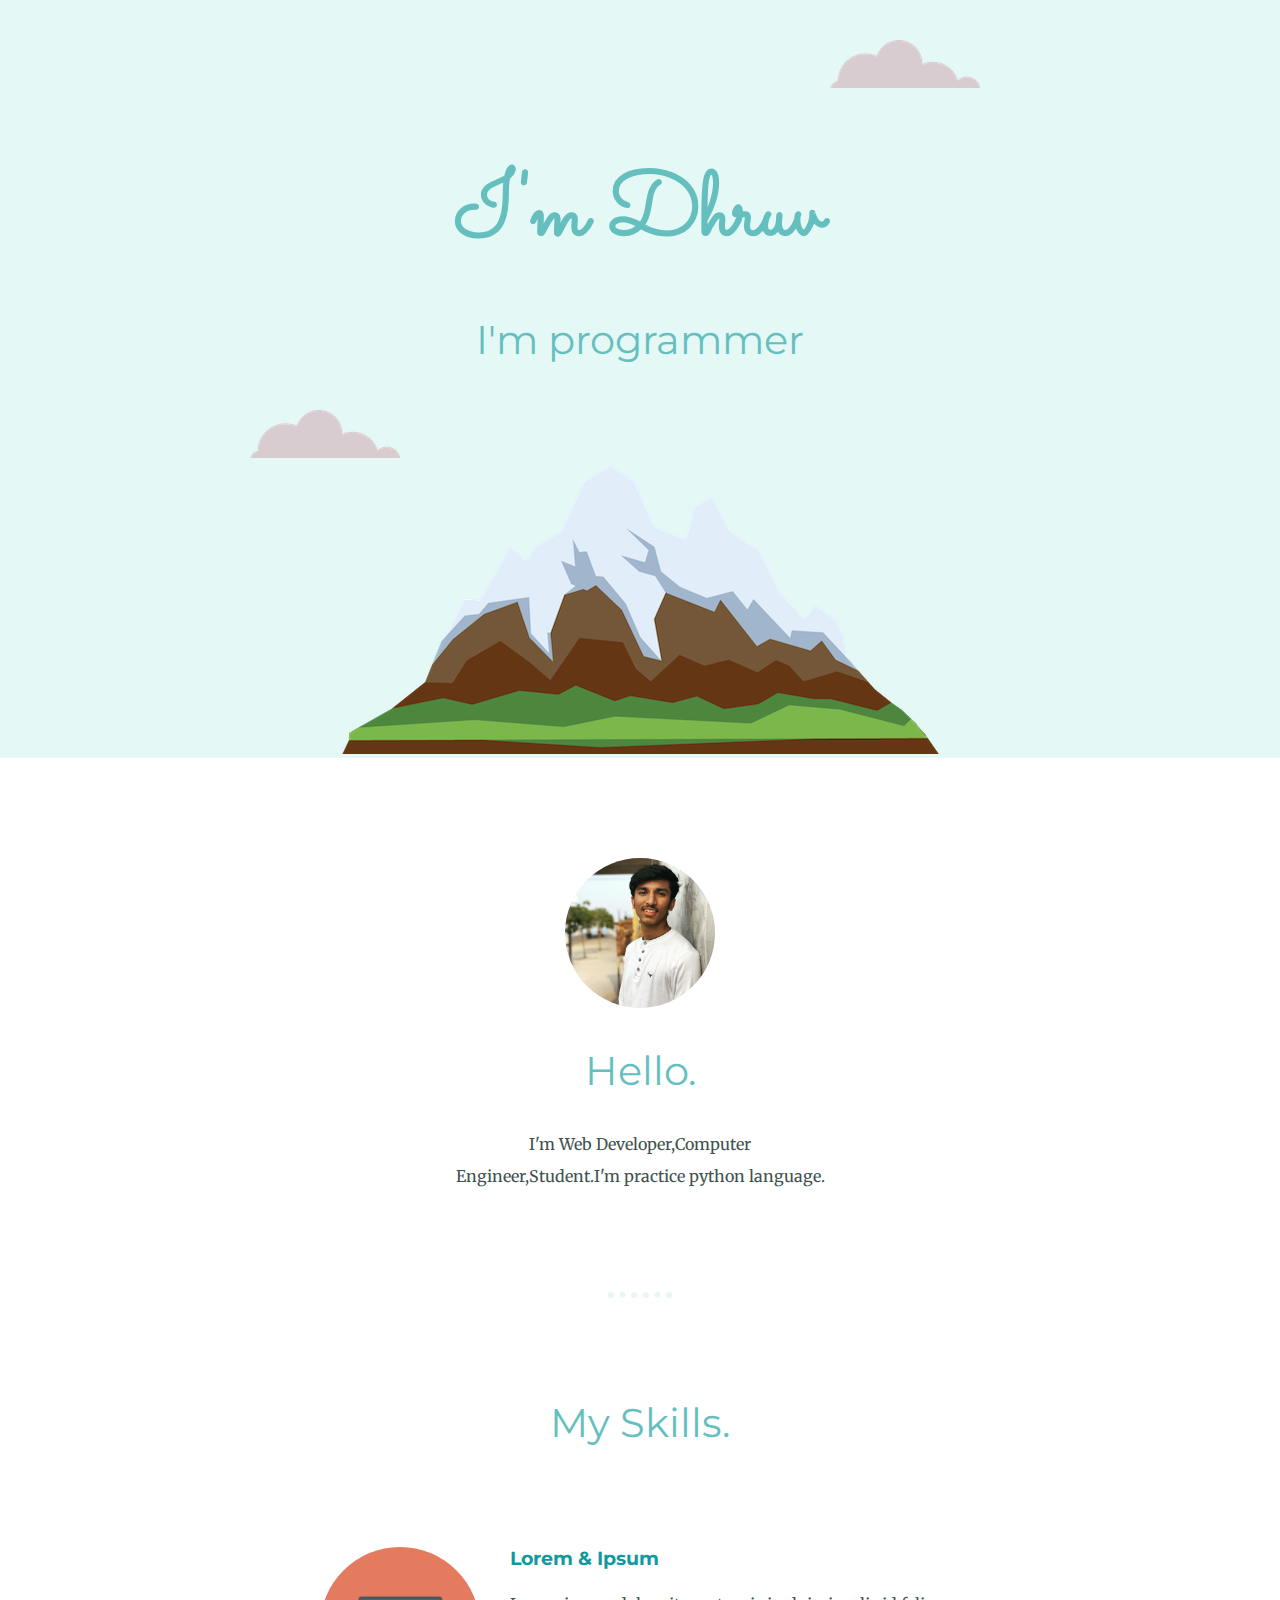
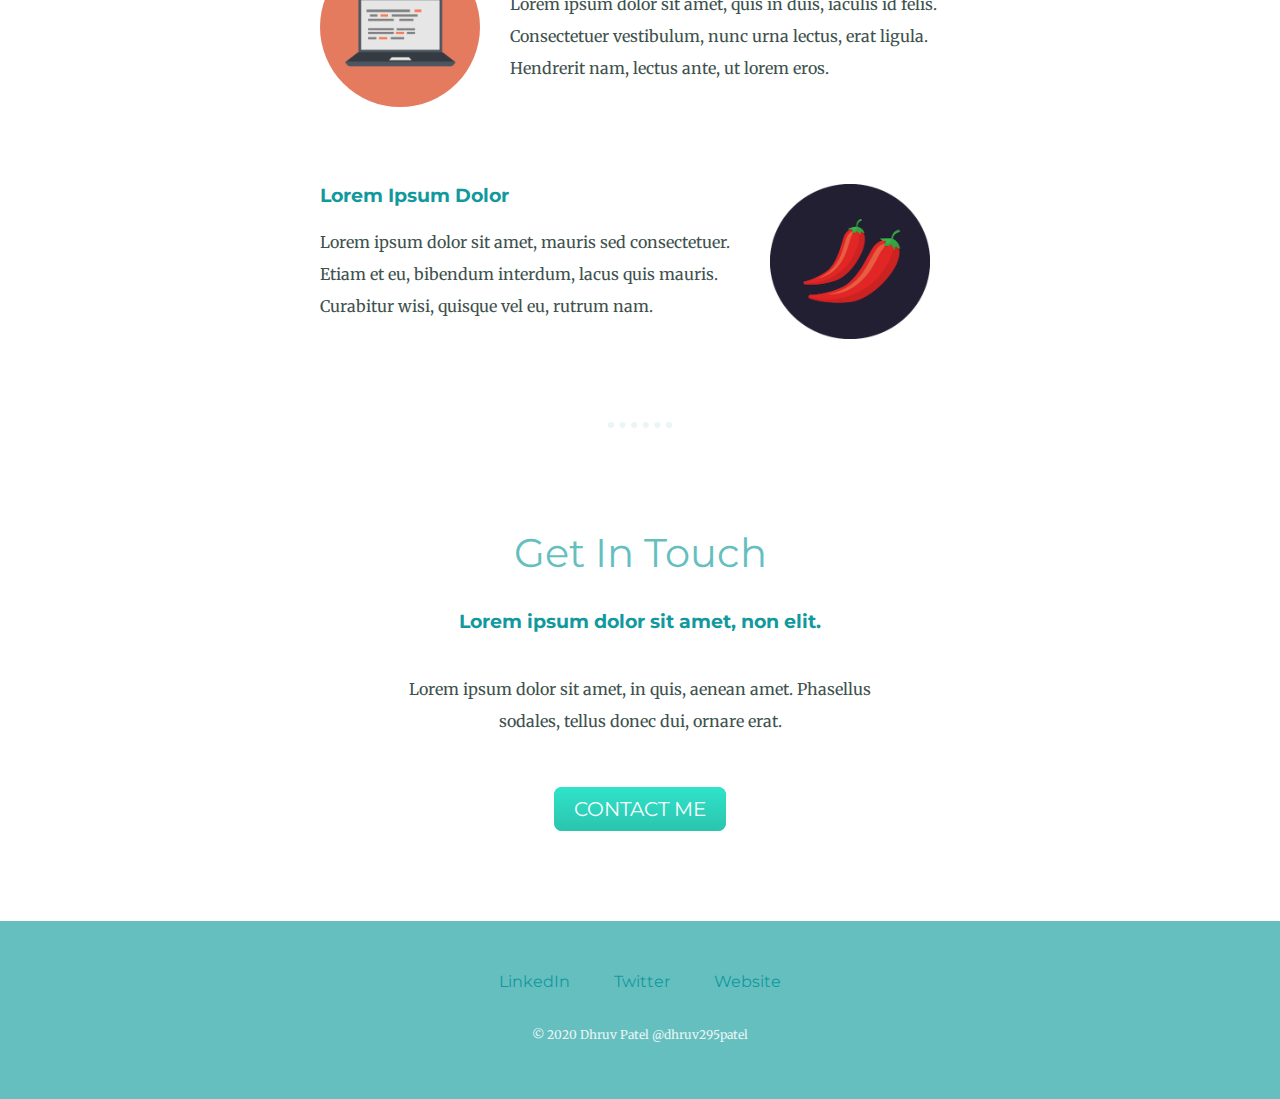
<file: index.html>
<!DOCTYPE html>
<html lang="en" dir="ltr">
  <head>
    <meta charset="utf-8">
    <title>DHRUV</title>
    <link rel="stylesheet" href="style.css">
    <link rel="icon" href="myfavicon.ico">
    <link href="https://fonts.googleapis.com/css2?family=Merriweather:wght@300&family=Montserrat:wght@500&family=Sacramento&display=swap" rel="stylesheet">
  <body>
    <div class="top-container">
      <img class="top-cloud" src="cloud.png" alt="cloud-img">
      <h1>I'm Dhruv</h1>
      <h2>I'm programmer</h2>
      <img class="bottom-cloud" src="cloud.png" alt="cloud-img">
      <img src="mountain.png" alt="mountain-img">
    </div>
    <div class="middle-container">
      <div class="profile">
        <img class="circular" src="myphoto.jpg" alt="">
        <h2>Hello.</h2>
        <p class="intro">I'm Web Developer,Computer Engineer,Student.I'm practice python language.</p>
      </div>
      <hr>
      <div class="skills">
        <h2>My Skills.</h2>
        <div class="skill-row">
          <img class="code-img" src="computer.png" alt="">
          <h3>Lorem & Ipsum</h3>
          <p>Lorem ipsum dolor sit amet, quis in duis, iaculis id felis. Consectetuer vestibulum, nunc urna lectus, erat ligula. Hendrerit nam, lectus ante, ut lorem eros.</p>
        </div>
        <div class="skill-row">
          <img class="chilli-img" src="chillies.png" alt="">
          <h3>Lorem Ipsum Dolor</h3>
          <p>Lorem ipsum dolor sit amet, mauris sed consectetuer. Etiam et eu, bibendum interdum, lacus quis mauris. Curabitur wisi, quisque vel eu, rutrum nam.</p>
        </div>
      </div>
      <hr>
      <div class="contact-me">
        <h2>Get In Touch</h2>
        <h3>Lorem ipsum dolor sit amet, non elit.</h3>
        <p class="contact-message">Lorem ipsum dolor sit amet, in quis, aenean amet. Phasellus sodales, tellus donec dui, ornare erat.</p>
        <a class="btn" href="mailto:dhruv295patel@gmail.com">CONTACT ME</a>
      </div>
    </div>


    <div class="bottom-container">
      <a class="footer-link" href="https://www.linkedin.com/">LinkedIn</a>
      <a class="footer-link" href="https://twitter.com/">Twitter</a>
      <a class="footer-link" href="https://www.appbrewery.co/">Website</a>
      <p class="copyright">© 2020 Dhruv Patel @dhruv295patel</p>
    </div>


  </body>
</html>
</file>
<file: style.css>
body{
  color: #40514E;
  margin: 0;
  text-align: center;
  font-family: 'Merriweather', serif;
}

h1{
  font-size: 562.5%;
  margin: 50px auto 0 auto;
  font-family: 'Sacramento', cursive;
  color: #66BFBF;
}
h2{
  font-size: 2.5rem;
  font-family: 'Montserrat', sans-serif;
  color: #66BFBF;
  font-weight: normal;
}
h3{
  font-family: 'Montserrat', sans-serif;
  color: #11999E;
}

p{
  line-height: 2;
}

a{
  color: #11999E;
  font-family: 'Montserrat', sans-serif;
  margin: 10px 20px;
  text-decoration: none;
}
a:hover{
  color: #EAF6F6;
}

hr{
  border: dotted #EAF6F6 6px;
  border-bottom: none;
  width: 4%;
  margin: 100px auto;
}
.skill-row{
  width: 50%;
  margin: 100px auto 100px;
  text-align: left;
}
.circular{
  border-radius: 70%;
  width: 150px;
  height: 150px;
}
.top-container{
  background-color: #E4F9F5;
  position: relative;
  padding-top: 100px;

}
.middle-container{
  padding: 100px 0;


}
.bottom-container{
  background-color: #66BFBF;
  padding: 50px 0 20px;
}

.bottom-cloud{
  position: absolute;
  left: 250px;
  bottom: 300px;

}

.top-cloud{
  position: absolute;
  right: 300px;
  top: 40px;
}


.code-img{
  width: 25%;
  border-radius: 70%;
  float: left;
  margin-right: 30px;
}

.chilli-img{
  width: 25%;
  float: right;
  margin-right: 30px;
}

.intro{
  width: 30%;
  margin: auto;
}

.contact-message{
  width: 40%;
  margin: 40px auto 60px;
}

.btn {
  background: #30e3cb;
  background-image: -webkit-linear-gradient(top, #30e3cb, #2bc4ad);
  background-image: -moz-linear-gradient(top, #30e3cb, #2bc4ad);
  background-image: -ms-linear-gradient(top, #30e3cb, #2bc4ad);
  background-image: -o-linear-gradient(top, #30e3cb, #2bc4ad);
  background-image: linear-gradient(to bottom, #30e3cb, #2bc4ad);
  -webkit-border-radius: 8;
  -moz-border-radius: 8;
  border-radius: 8px;
  font-family: 'Montserrat', sans-serif;
  color: #ffffff;
  font-size: 20px;
  padding: 10px 20px 10px 20px;
  text-decoration: none;
}

.btn:hover {
  background: #3cb0fd;
  background-image: -webkit-linear-gradient(top, #3cb0fd, #3498db);
  background-image: -moz-linear-gradient(top, #3cb0fd, #3498db);
  background-image: -ms-linear-gradient(top, #3cb0fd, #3498db);
  background-image: -o-linear-gradient(top, #3cb0fd, #3498db);
  background-image: linear-gradient(to bottom, #3cb0fd, #3498db);
  text-decoration: none;
}

.copyright{
  color: #EAF6F6;
  font-size: 0.75rem;
  padding: 20px 0;
}
</file>
